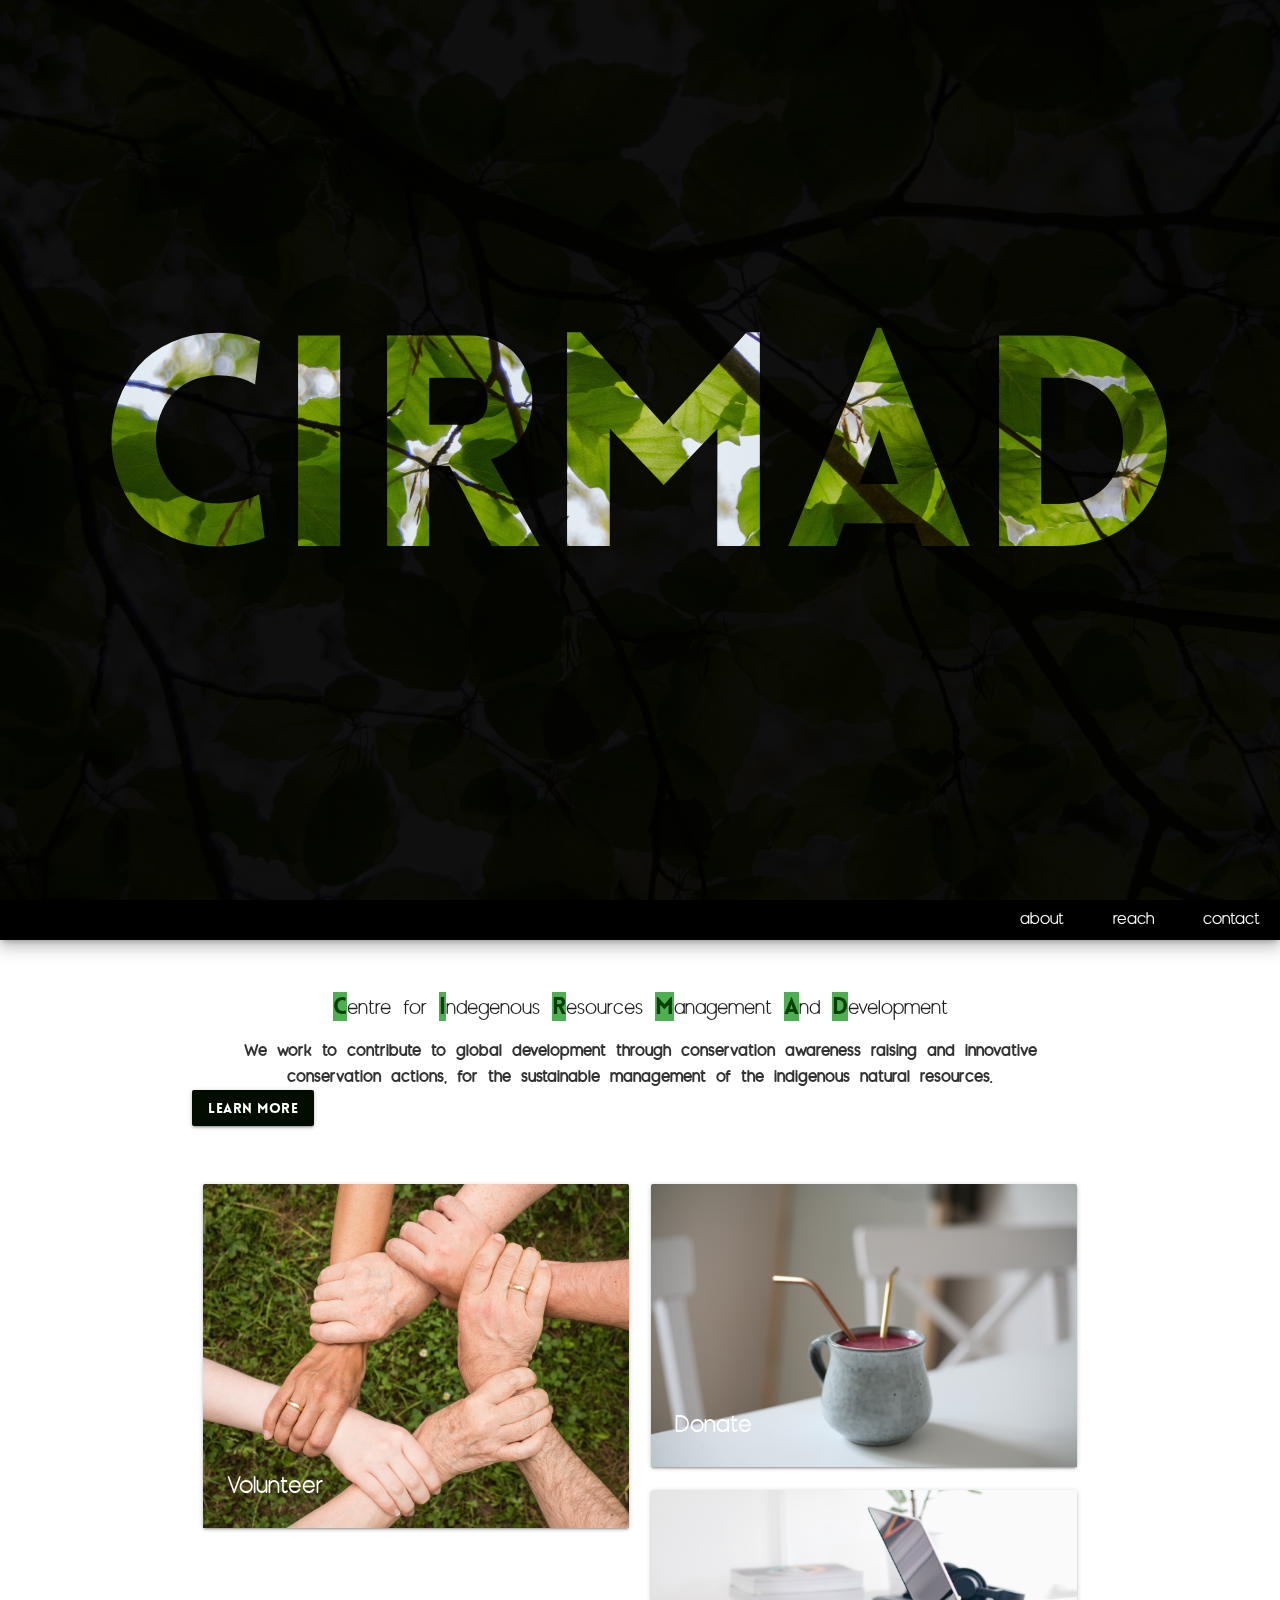
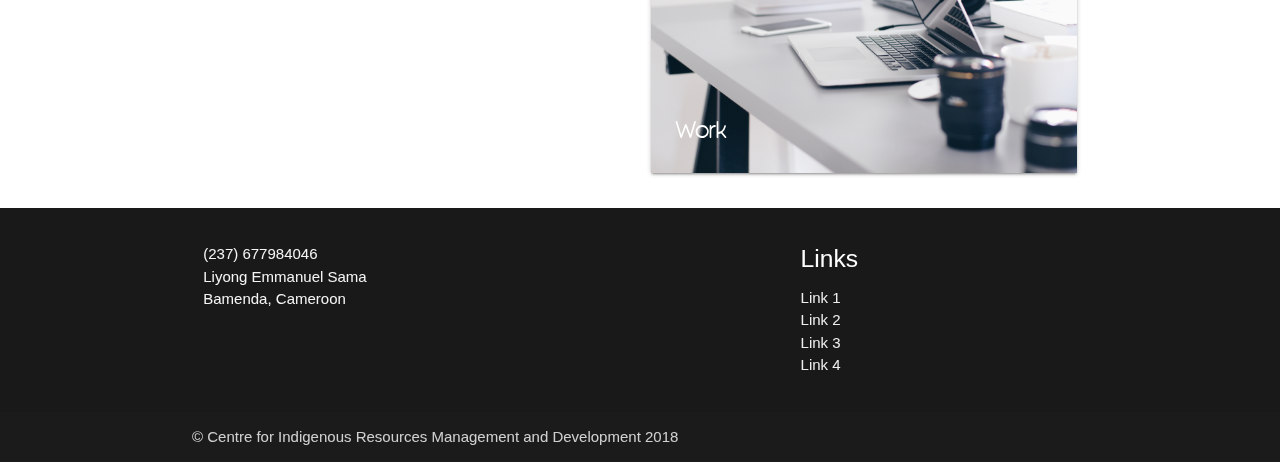
<file: index.html>
<!doctype html>
<html lang="en">
    
    <head>
        <meta charset="utf-8">
        <meta name="viewport" content="width-device-width, intital-scale=1.0, shrink-to-fit=no">
        <link rel="stylesheet" type="text/css" href="css/materialize.css"/>
        <link href="https://fonts.googleapis.com/icon?family=Material+Icons" rel="stylesheet">
        <link rel="stylesheet" type="text/css" href="css/styles.css"/>
        <title>CIRMAD</title>
    </head>
    
    <body>
        
        <div id="backdrop">
             <div id="title-text">CIRMAD</div>
         </div>
        
        <div id="top-nav" class="z-depth-3">
			<a href="about.html">about</a>   
            <a href="#reach">reach</a>
            <a href="#contact">contact</a>
        </div>
    
        <div class="container" id="about">
            <div id="main-text">
                <span class="green">C</span>entre for <span class="green">I</span>ndegenous <span class="green">R</span>esources <span class="green">M</span>anagement <span class="green">A</span>nd <span class="green">D</span>evelopment
            </div>
            <div id="main-sub-text">
                We work to contribute to global development through conservation awareness raising and innovative conservation actions, for the sustainable management of the indigenous natural resources.
            </div>
            <a class="waves-effect waves-light btn" id="about-button" href="about.html">Learn more</a>
        </div>
        
        <div class="container" id="reach">
            <div class="row">
                <div class="col s12 m6">
                    <div class="card">
                        <div class="card-image">
                            <img src="image/reach-one.jpg">
                            <a href="volunteer.html"><span class="card-title">Volunteer</span></a>
                        </div>
                    </div>
                </div>
                <div class="col s12 m6">
                    <div class="card">
                        <div class="card-image">
                            <img src="image/reach-two.jpg">
                            <a href=donate.html><span class="card-title">Donate</span></a>
                        </div>
                    </div>
                </div>
                <div class="col s12 m6">
                    <div class="card">
                        <div class="card-image">
                            <img src="image/reach-three.jpg">
                            <a href=work.html><span class="card-title">Work</span></a>
                        </div>
                    </div>
                </div>
            </div>
        </div>
        
        <footer class="page-footer">
          <div class="container">
            <div class="row">
              <div class="col l6 s12">
                <p class="grey-text text-lighten-4">(237) 677984046 <br/> Liyong Emmanuel Sama <br/> Bamenda, Cameroon </p>
              </div>
              <div class="col l4 offset-l2 s12">
                <h5 class="white-text">Links</h5>
                <ul>
                  <li><a class="grey-text text-lighten-3" href="#!">Link 1</a></li>
                  <li><a class="grey-text text-lighten-3" href="#!">Link 2</a></li>
                  <li><a class="grey-text text-lighten-3" href="#!">Link 3</a></li>
                  <li><a class="grey-text text-lighten-3" href="#!">Link 4</a></li>
                </ul>
              </div>
            </div>
          </div>
          <div class="footer-copyright">
            <div class="container">
            © Centre for Indigenous Resources Management and Development 2018
            </div>
          </div>
        </footer>
    </body>
    
    <script type=text/javascript src="js/materialize.js"></script>
    <script src="https://code.jquery.com/jquery-3.3.1.slim.min.js" integrity="sha384-q8i/X+965DzO0rT7abK41JStQIAqVgRVzpbzo5smXKp4YfRvH+8abtTE1Pi6jizo" crossorigin="anonymous"></script>
    <script type=text/javascript src="js/scripts.js"></script>
    
</html>
</file>
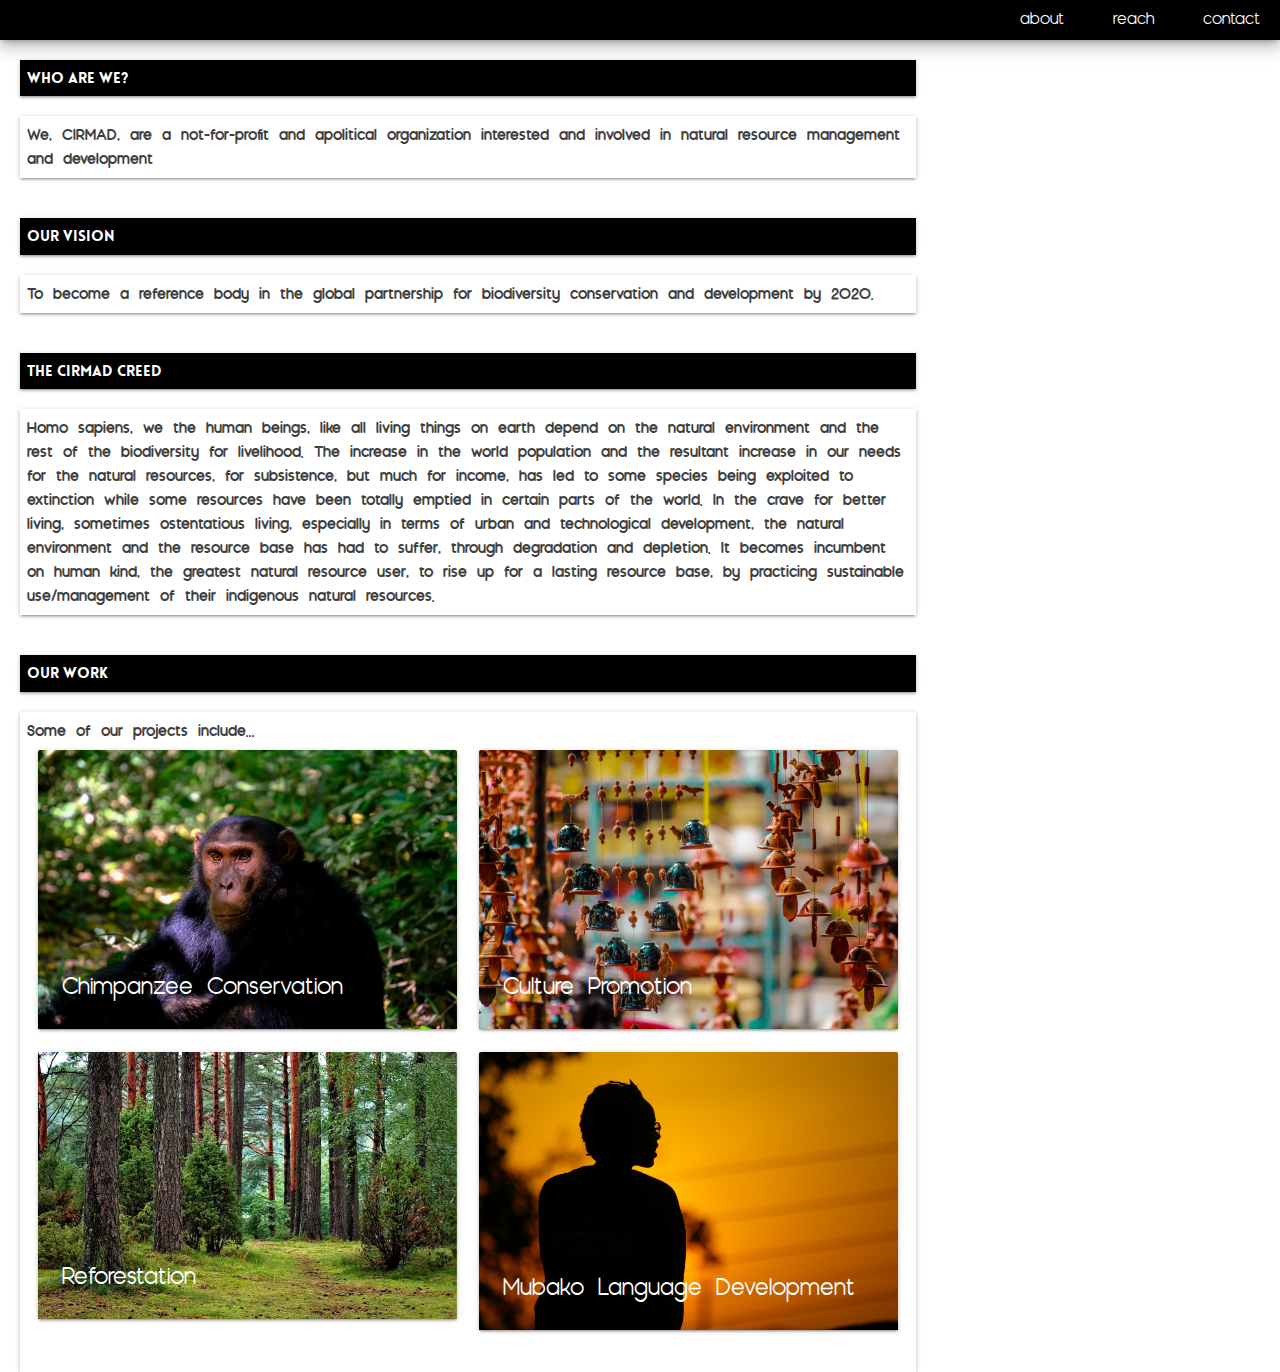
<file: about.html>
<!doctype html>

<html lang="en">
    
    <head>
        <meta charset="utf-8">
        <meta name="viewport" content="width-device-width, intital-scale=1.0, shrink-to-fit=no">
        <link rel="stylesheet" type="text/css" href="css/materialize.css"/>
        <link href="https://fonts.googleapis.com/icon?family=Material+Icons" rel="stylesheet">
        <link rel="stylesheet" type="text/css" href="css/styles.css"/>
        <title>CIRMAD</title>
    </head>
    
    <body>
        <div id="top-nav" class="z-depth-3">
			<a href="#about">about</a>   
            <a href="#reach">reach</a>
            <a href="#contact">contact</a>
        </div>
        
        <div class="container question z-depth-1">
            Who are we?
        </div>
        <div class="answer container z-depth-1">
            We, CIRMAD, are a not-for-profit and apolitical organization interested and involved in natural resource management and development
        </div>
        <div class="container question z-depth-1 not-first">
            Our Vision
        </div>
        <div class="answer container z-depth-1" >
            To become a reference body in the global partnership for biodiversity conservation and development by 2020.
        </div>
        <div class="container question z-depth-1 not-first">
            The CIRMAD Creed
        </div>
        <div class="answer container z-depth-1" >
            Homo sapiens, we the human beings, like all living things on earth depend on the natural environment and the rest of the biodiversity for livelihood. The increase in the world population and the resultant increase in our needs for the natural resources, for subsistence, but much for income, has led to some species being exploited to extinction while some resources have been totally emptied in certain parts of the world.

In the crave for better living, sometimes ostentatious living, especially in terms of urban and technological development, the natural environment and the resource base has had to suffer, through degradation and depletion.

It becomes incumbent on human kind, the greatest natural resource user, to rise up for a lasting resource base, by practicing sustainable use/management of their indigenous natural resources.
        </div>
        <div class="container question z-depth-1 not-first">
            Our Work
        </div>
        <div class="answer container z-depth-1" >
            Some of our projects include...
            <div class="row">
                <div class="col s12 m6">
                    <div class="card">
                        <div class="card-image">
                            <img src="image/chimpanzee-conservation.jpg">
                            <span class="card-title">Chimpanzee Conservation</span>
                        </div>
                    </div>
                </div>
                <div class="col s12 m6">
                    <div class="card">
                        <div class="card-image">
                            <img src="image/culture-promotion.jpg">
                            <span class="card-title">Culture Promotion</span>
                        </div>
                    </div>
                </div>
                <div class="col s12 m6">
                    <div class="card">
                        <div class="card-image">
                            <img src="image/reforestation.jpg">
                            <span class="card-title">Reforestation</span>
                        </div>
                    </div>
                </div>
                <div class="col s12 m6">
                    <div class="card">
                        <div class="card-image">
                            <img src="image/mubako-language.jpg">
                            <span class="card-title">Mubako Language Development</span>
                        </div>
                    </div>
                </div>
            </div>
        </div>
        
        
    </body>
    
    <script type=text/javascript src="js/materialize.js"></script>
    <script src="https://code.jquery.com/jquery-3.3.1.slim.min.js" integrity="sha384-q8i/X+965DzO0rT7abK41JStQIAqVgRVzpbzo5smXKp4YfRvH+8abtTE1Pi6jizo" crossorigin="anonymous"></script>
    <script type=text/javascript src="js/scripts.js"></script>
    
</html>
</file>
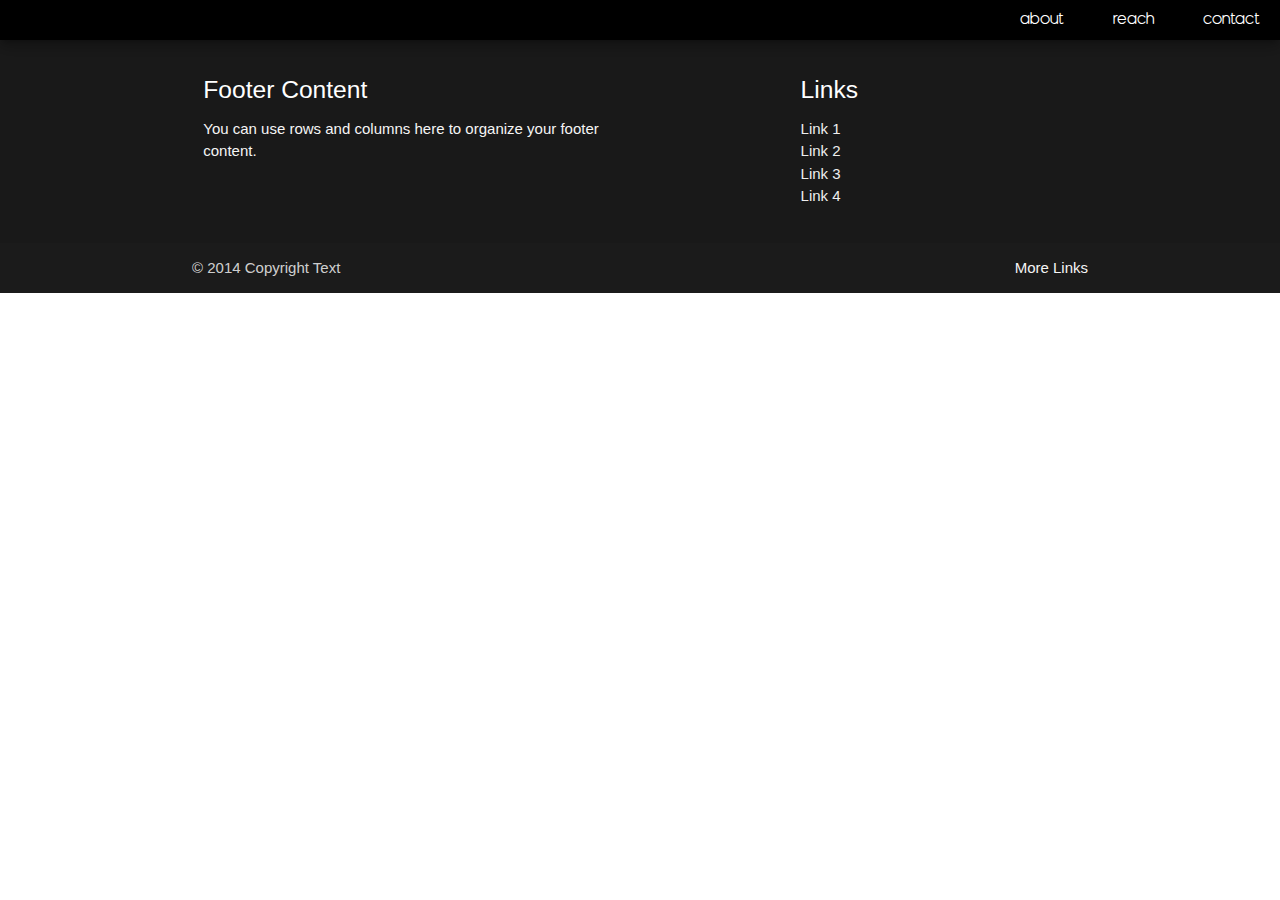
<file: donate.html>
<!doctype html>

<html lang="en">
    
    <head>
        <meta charset="utf-8">
        <meta name="viewport" content="width-device-width, intital-scale=1.0, shrink-to-fit=no">
        <link rel="stylesheet" href="css/materialize.css">
        <link href="https://fonts.googleapis.com/icon?family=Material+Icons" rel="stylesheet">
        <link rel="stylesheet" href="css/styles.css">
        <title>Donate</title>
    </head>
    
    
    <body>
        
        <header><div id="top-nav" class="z-depth-3">
			<a href="about.html">about</a>   
            <a href="index.html">reach</a>
            <a href="#contact">contact</a>
        </div> </header>
         
        <main>
        
        
        </main>
            
        <footer class="page-footer">
          <div class="container">
            <div class="row">
              <div class="col l6 s12">
                <h5 class="white-text">Footer Content</h5>
                <p class="grey-text text-lighten-4">You can use rows and columns here to organize your footer content.</p>
              </div>
              <div class="col l4 offset-l2 s12">
                <h5 class="white-text">Links</h5>
                <ul>
                  <li><a class="grey-text text-lighten-3" href="#!">Link 1</a></li>
                  <li><a class="grey-text text-lighten-3" href="#!">Link 2</a></li>
                  <li><a class="grey-text text-lighten-3" href="#!">Link 3</a></li>
                  <li><a class="grey-text text-lighten-3" href="#!">Link 4</a></li>
                </ul>
              </div>
            </div>
          </div>
          <div class="footer-copyright">
            <div class="container">
            © 2014 Copyright Text
            <a class="grey-text text-lighten-4 right" href="#!">More Links</a>
            </div>
          </div>
        </footer>
            
            
    </body>
     
    <script type=text/javascript src="js/materialize.js"></script>
    <script src="https://cdnjs.cloudflare.com/ajax/libs/popper.js/1.14.3/umd/popper.min.js" integrity="sha384-ZMP7rVo3mIykV+2+9J3UJ46jBk0WLaUAdn689aCwoqbBJiSnjAK/l8WvCWPIPm49" crossorigin="anonymous"></script>
    <script src="https://stackpath.bootstrapcdn.com/bootstrap/4.1.3/js/bootstrap.min.js" integrity="sha384-ChfqqxuZUCnJSK3+MXmPNIyE6ZbWh2IMqE241rYiqJxyMiZ6OW/JmZQ5stwEULTy" crossorigin="anonymous"></script>
    <script type=text/javascript src="js/scripts.js"></script>
    
</html>
</file>
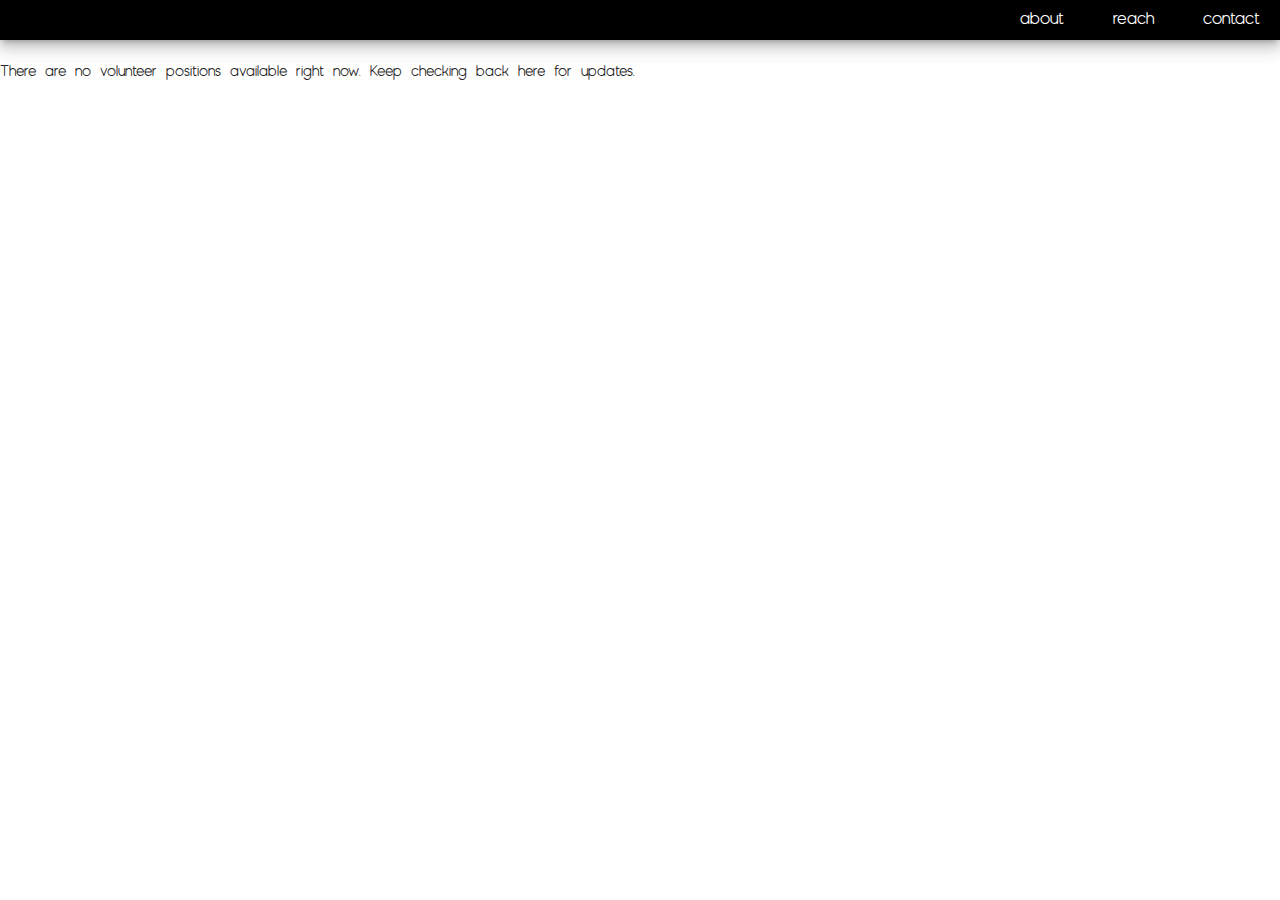
<file: volunteer.html>
<!doctype html>

<html lang="en">
    
    <head>
        <meta charset="utf-8">
        <meta name="viewport" content="width-device-width, intital-scale=1.0, shrink-to-fit=no">
        <link rel="stylesheet" href="css/materialize.css">
        <link href="https://fonts.googleapis.com/icon?family=Material+Icons" rel="stylesheet">
        <link rel="stylesheet" href="css/styles.css">
        <title>Volunteer@CIRMAD</title>
    </head>
    
    <body>
        
        <div id="top-nav" class="z-depth-3">
			<a href="#about">about</a>   
            <a href="#reach">reach</a>
            <a href="#contact">contact</a>
        </div>  
        
        <div id="container">There are no volunteer positions available right now. Keep checking back here for updates.</div>
        
    </body>
    
    <script src="https://code.jquery.com/jquery-3.3.1.slim.min.js" integrity="sha384-q8i/X+965DzO0rT7abK41JStQIAqVgRVzpbzo5smXKp4YfRvH+8abtTE1Pi6jizo" crossorigin="anonymous"></script>
    <script src="https://cdnjs.cloudflare.com/ajax/libs/popper.js/1.14.3/umd/popper.min.js" integrity="sha384-ZMP7rVo3mIykV+2+9J3UJ46jBk0WLaUAdn689aCwoqbBJiSnjAK/l8WvCWPIPm49" crossorigin="anonymous"></script>
    <script src="https://stackpath.bootstrapcdn.com/bootstrap/4.1.3/js/bootstrap.min.js" integrity="sha384-ChfqqxuZUCnJSK3+MXmPNIyE6ZbWh2IMqE241rYiqJxyMiZ6OW/JmZQ5stwEULTy" crossorigin="anonymous"></script>
    <script type=text/javascript src="js/scripts.js"></script>
    
</html>
</file>
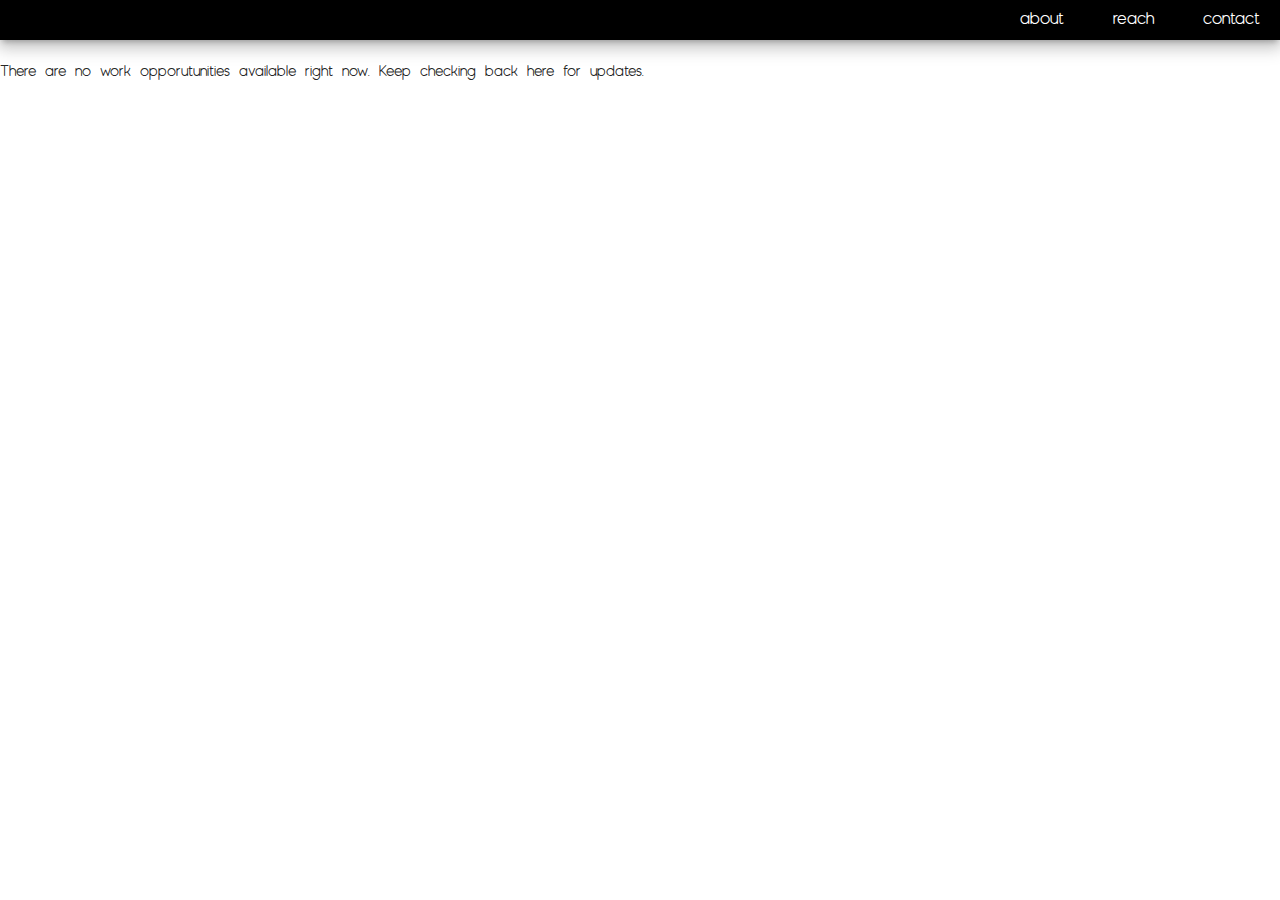
<file: work.html>
<!doctype html>

<html lang="en">
    
    <head>
        <meta charset="utf-8">
        <meta name="viewport" content="width-device-width, intital-scale=1.0, shrink-to-fit=no">
        <link rel="stylesheet" href="css/materialize.css">
        <link href="https://fonts.googleapis.com/icon?family=Material+Icons" rel="stylesheet">
        <link rel="stylesheet" href="css/styles.css">
        <title>Work@CIRMAD</title>
    </head>
    
    <body>
        
        <div id="top-nav" class="z-depth-3">
			<a href="#about">about</a>   
            <a href="#reach">reach</a>
            <a href="#contact">contact</a>
        </div>   
        
        <div id="container">There are no work opporutunities available right now. Keep checking back here for updates.</div>
        
    </body>
    
    <script src="https://code.jquery.com/jquery-3.3.1.slim.min.js" integrity="sha384-q8i/X+965DzO0rT7abK41JStQIAqVgRVzpbzo5smXKp4YfRvH+8abtTE1Pi6jizo" crossorigin="anonymous"></script>
    <script src="https://cdnjs.cloudflare.com/ajax/libs/popper.js/1.14.3/umd/popper.min.js" integrity="sha384-ZMP7rVo3mIykV+2+9J3UJ46jBk0WLaUAdn689aCwoqbBJiSnjAK/l8WvCWPIPm49" crossorigin="anonymous"></script>
    <script src="https://stackpath.bootstrapcdn.com/bootstrap/4.1.3/js/bootstrap.min.js" integrity="sha384-ChfqqxuZUCnJSK3+MXmPNIyE6ZbWh2IMqE241rYiqJxyMiZ6OW/JmZQ5stwEULTy" crossorigin="anonymous"></script>
    <script type=text/javascript src="js/scripts.js"></script>
    
</html>
</file>
<file: css/styles.css>
/* CSS Document */

html, body 
{
    height: 100%;
	margin: 0; 
    position: relative
    display: flex;
    min-height: 100vh;
    flex-direction: column;
}

  main {
    flex: 1 0 auto;
  }

@font-face
{
    font-family: "LoveloBlack";
    src: url(../fonts/LoveloBlack/lovelo_black-webfont.eot);
    src: url(../fonts/LoveloBlack/lovelo_black-webfont.svg);
    src: url(../fonts/LoveloBlack/lovelo_black-webfont.ttf);
    src: url(../fonts/LoveloBlack/lovelo_black-webfont.woff);
}

@font-face
{
    font-family: "MoonBold";
    src: url(../fonts/Moon/Bold/moon2.0-bold.eot);
    src: url(../fonts/Moon/Bold/moon2.0-bold.svg);
    src: url(../fonts/Moon/Bold/moon2.0-bold.ttf);
    src: url(../fonts/Moon/Bold/moon2.0-bold.woff);
}

@font-face
{
    font-family: "MoonLight";
    src: url(../fonts/Moon/Light/moon2.0-light.eot);
    src: url(../fonts/Moon/Light/moon2.0-light.svg);
    src: url(../fonts/Moon/Light/moon2.0-light.ttf);
    src: url(../fonts/Moon/Light/moon2.0-light.woff);
}

@font-face
{
    font-family: "MoonRegular";
    src: url(../fonts/Moon/Regular/moon2.0-regular.eot);
    src: url(../fonts/Moon/Regular/moon2.0-regular.svg);
    src: url(../fonts/Moon/Regular/moon2.0-regular.ttf);
    src: url(../fonts/Moon/Regular/moon2.0-regular.woff);
}
 
#backdrop {
    background: url("../image/hero-image.jpg") center;
    background-size: cover;
    height: 100%;
   
}

#title-text {
    font-family: "LoveloBlack";
    text-align: center;
    color: aliceblue;
    background: rgba(0, 0, 0, 0.94);
    mix-blend-mode: multiply;
    height: 100%;
    width: 100%;
    text-align: center;
    font-size: 23vw;
    display: flex;
    justify-content:center;
    align-content:center;
    flex-direction:column;
    border-bottom: aliceblue;
    border-bottom-width: thick;
}

#top-nav
{
    font-family: "MoonRegular";
    background-color:#000000;
    text-align: center;
	overflow: hidden;
	width: 100%;
	transition: 0.5s;
    padding: 7px 0vw 7px;
	z-index: 2;
    border: none;
}

#top-nav a
{
	font-family: "LoveloBlack";
	width: 20%;
    text-decoration: none;
    text-align: center;	
    text-decoration: none;
    font-family: "MoonRegular";
    color: white;
    padding: 20px 20px 20px;
    font-size: 17px;
}

#top-nav a:hover
{
	color: #5FD0D4;
}

.sticky {
  position: fixed;	
  top: 0; 
  width: 100%;		
}

.sticky + .main-content {
  padding-top: 8vw;
}

#main-text {
    text-align: center;
    font-size: 20px;
    font-family: "MoonRegular";
}

#about {
    padding-top: 50px;
    align-content: center;
    align-items: center;
}

#main-sub-text {
    padding-top: 15px;
    font-size: 17px;
    font-family: "MoonBold";
    text-align: center;
    color: rgba(0, 0, 0, 0.8);
    margin-left: 20px;
    margin-right: 20px;
}

.green {
    color: #054000;
    font-family: "LoveloBlack";
    font-size: 23px;
}

#about-button {
    background: #020d00;
    color: white;
    font-family: "LoveloBlack";
}

.question {
    margin: 20px;
    padding: 7px;
    background: black;
    font-family: "LoveloBlack";
    color: white;
}

.answer {
    margin: 20px;
    text-align: left;
    padding: 7px;
    font-family: "MoonBold";
    color: rgba(0, 0, 0, 0.75);
    font-size:16px;
}

.not-first {
    margin-top: 40px;
}

.card-title {
    font-style: "MoonLight";
    font-size: 13px;
}

.card-image {
    font-family: "MoonRegular";
    font-size: 13px;
}

.card {
    font-size: 15px;
    margin: none;
    padding: none;
    width: 100%;
}

.row {
    font-size: 15px;
}

.first {
    margin-top: 300px;
}

#reach {
    margin-top: 50px;
}

.title {
    font-family: "LoveloBlack";
    font-size: 20px;
}


.page-footer {
    background: rgba(0, 0, 0, 0.9);
}

#container
{
    padding-top: 20px;
    font-family: "MoonRegular";
}



/* Media Queries */

@media (min-width: 652px)
{
    #top-nav
    {
        text-align: right;
    }
    
    #top-nav a
    {
        text-align: right;
        
    }
}
</file>
